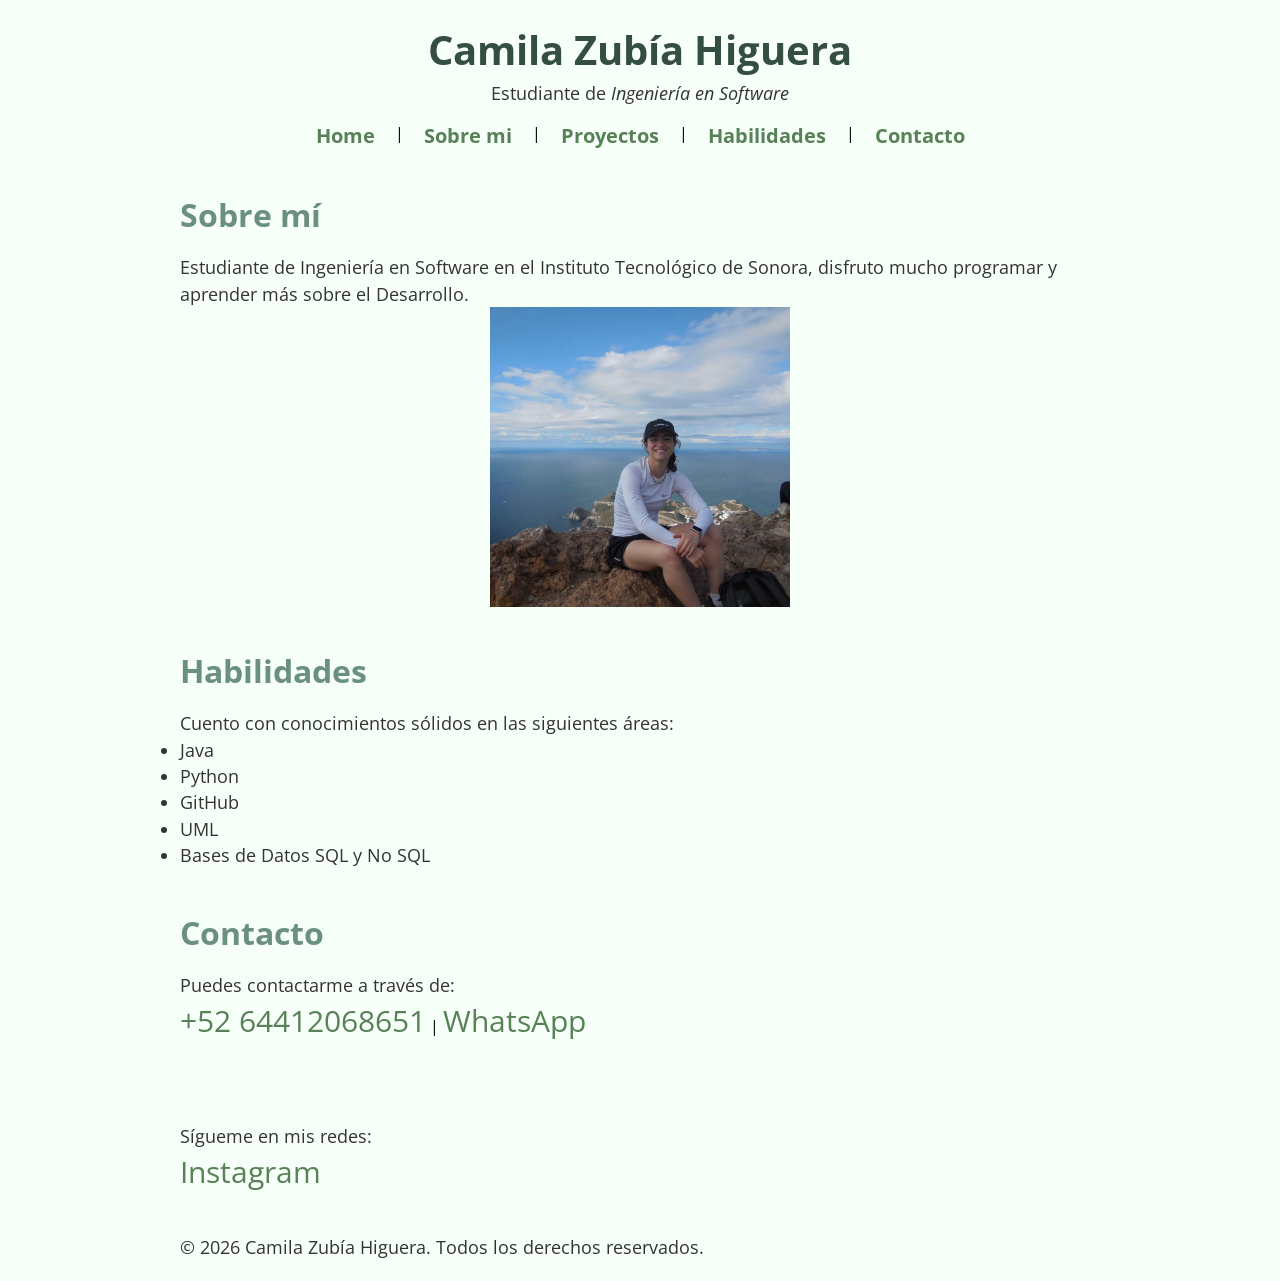
<file: Portafolio/index.html>
<!DOCTYPE html>
<html lang="es">
<head>
    <meta charset="UTF-8">
    <meta name="viewport" content="width=device-width, initial-scale=1.0">
    <meta name="description" content="Portafolio profesional de ingeniera de software">
    <meta name="author" content="Camila Zubía Higuera">
    <title>Portafolio profesional Camila Zubía</title>
    <link rel="stylesheet" type="text/css" href="./estilos/styles.css"/>
    <link rel="icon" type="image/jpeg" href="images/cam.jpeg">
</head>
<body>

    <header>
        <h1>Camila Zubía Higuera</h1> <p>Estudiante de <em>Ingeniería en Software</em></p> <nav>
            <a href="index.html">Home</a> |
            <a href="about.html">Sobre mi</a> |
            <a href="projects.html">Proyectos</a> |
            <a href="skills.html">Habilidades</a> |
            <a href="contact.html">Contacto</a>
        </nav>
    </header>

    <main>
        <section id="about">
            <h2>Sobre mí</h2>
            <p>Estudiante de Ingeniería en Software en el Instituto Tecnológico de Sonora, disfruto mucho programar y aprender más sobre el Desarrollo.</p>
            <img id="cam" src="images/cam.jpeg" alt="Foto de Camila Zubia en la cima del tetacahui" width="300">
        </section>

        <section id="skills">
            <h2>Habilidades</h2>
            <p>Cuento con conocimientos sólidos en las siguientes áreas:</p>
            <ul>
                <li>Java</li>
                <li>Python</li>
                <li>GitHub</li>
                <li>UML</li>
                <li>Bases de Datos SQL y No SQL</li>
            </ul>
        </section>

        <section id="contact">
            <h2>Contacto</h2>
            <p>Puedes contactarme a través de:</p>
            <a href="tel:+526442068651" target="_blank">+52 64412068651</a> | 
            <a href="https://wa.me/526442068651" target="_blank" rel="noopener noreferrer">WhatsApp</a>
        </section>
    </main>

    <footer>
        <section>
            <p>Sígueme en mis redes:</p>
            <a href="https://www.instagram.com" target="_blank" rel="noopener noreferrer">Instagram</a>
        </section>
        <p>&copy; 2026 Camila Zubía Higuera. Todos los derechos reservados.</p>
    </footer>

</body>
</html>
</file>
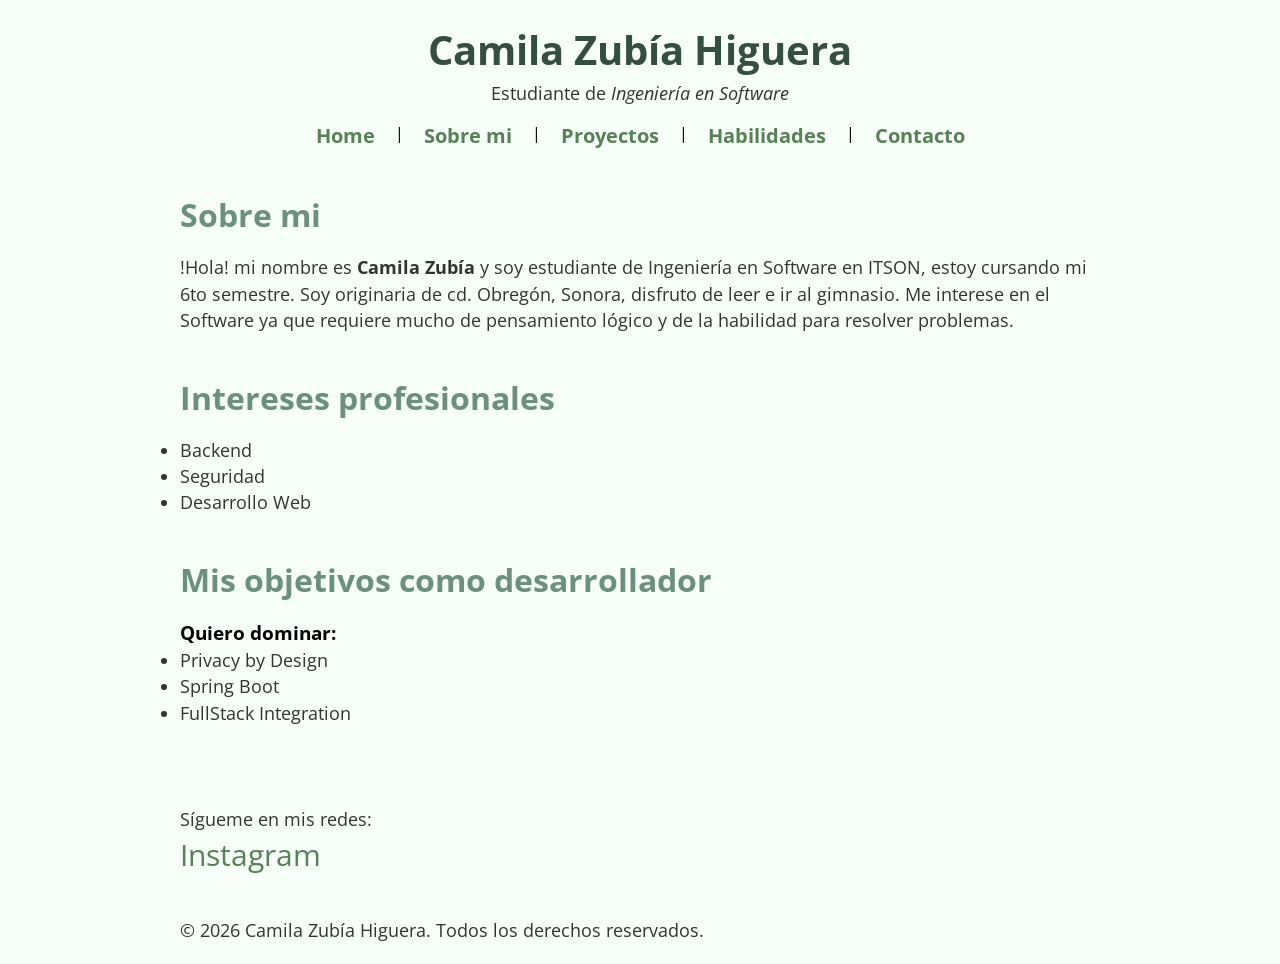
<file: Portafolio/about.html>
<!DOCTYPE html>
<html lang="es">
<head>
    <meta charset="UTF-8">
    <meta name="viewport" content="width=device-width, initial-scale=1.0">
    <meta name="description" content="Informacíon personal de Camila Zubía">
    <meta name="author" content="Camila Zubía Higuera">
    <title>Informacíon acerca de Camila Zubía</title>
    <link rel="stylesheet" type="text/css" href="./estilos/styles.css"/>
    <link rel="icon" type="image/jpeg" href="images/cam.jpeg">
</head>
<body>

    <header>
        <h1>Camila Zubía Higuera</h1> <p>Estudiante de <em>Ingeniería en Software</em></p> <nav>
            <a href="index.html">Home</a> |
            <a href="about.html">Sobre mi</a> |
            <a href="projects.html">Proyectos</a> |
            <a href="skills.html">Habilidades</a> |
            <a href="contact.html">Contacto</a>
        </nav>
    </header>

    <main>
        <section>
            <h2>Sobre mi</h2>
            <p>!Hola! mi nombre es <strong>Camila Zubía</strong> y soy estudiante de Ingeniería en Software en ITSON, estoy cursando mi 6to semestre. Soy originaria de cd. Obregón, Sonora, disfruto de leer e ir al gimnasio. Me interese en el Software ya que requiere mucho de pensamiento lógico y de la habilidad para resolver problemas.</p>
        </section>
        <section>
            <h2>Intereses profesionales</h2>
            <ul>
                <li>Backend</li>
                <li>Seguridad</li>
                <li>Desarrollo Web</li>
            </ul>
        </section>
        <section>
            <h2>Mis objetivos como desarrollador</h2>
            <h3>Quiero dominar:</h3>
            <ul>
                <li>Privacy by Design</li>
                <li>Spring Boot</li>
                <li>FullStack Integration</li>
            </ul>
        </section>
    </main>

    <footer>
        <section>
            <p>Sígueme en mis redes:</p>
            <a href="https://www.instagram.com" target="_blank" rel="noopener noreferrer">Instagram</a>
        </section>
        <p>&copy; 2026 Camila Zubía Higuera. Todos los derechos reservados.</p>
    </footer>

</body>
</html>
</file>
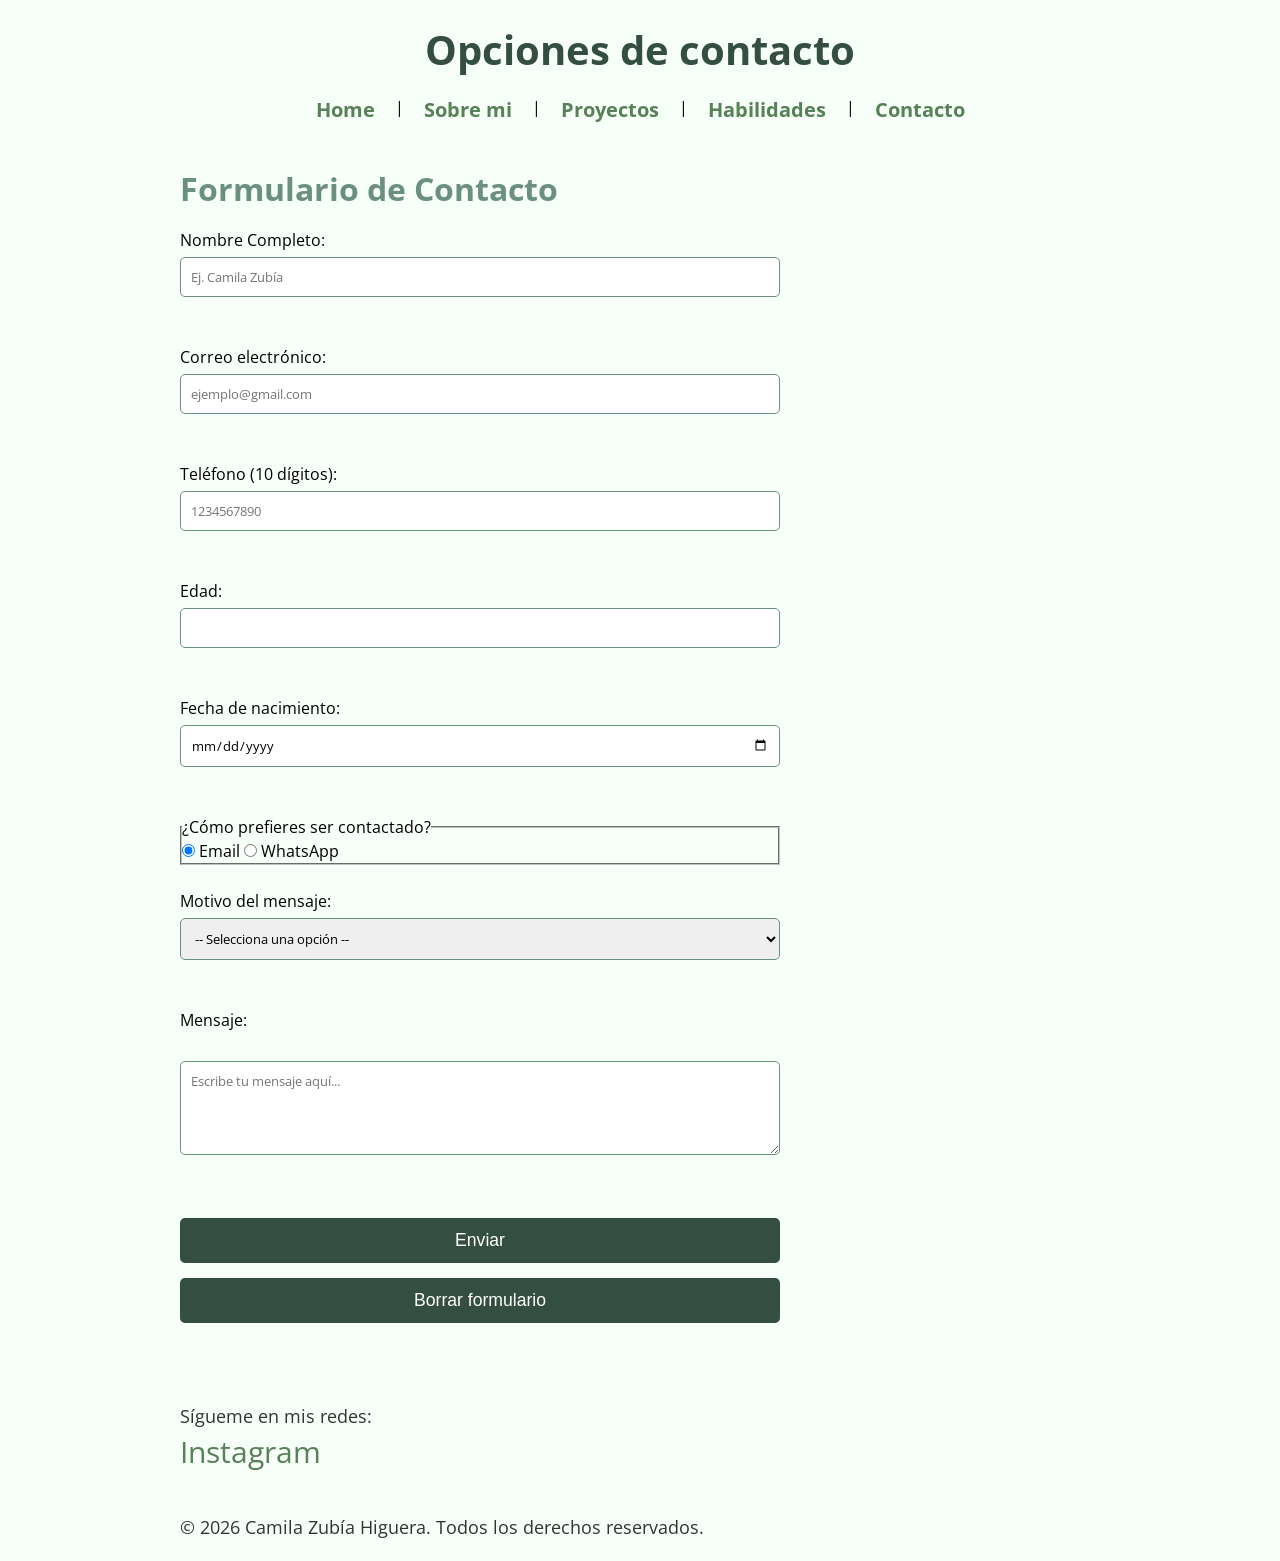
<file: Portafolio/contact.html>
<!DOCTYPE html>
<html lang="es">
<head>
    <meta charset="UTF-8">
    <meta name="viewport" content="width=device-width, initial-scale=1.0">
    <meta name="description" content="Informacion de Contacto">
    <meta name="author" content="Camila Zubía Higuera">
    <title>Medios de Contacto | Camila Zubía</title>
    <link rel="stylesheet" type="text/css" href="./estilos/styles.css"/>
    <link rel="icon" type="image/jpeg" href="images/cam.jpeg">
</head>
<body>
    <header>
        <h1>Opciones de contacto</h1>
        <nav>
            <a href="index.html">Home</a> |
            <a href="about.html">Sobre mi</a> |
            <a href="projects.html">Proyectos</a> |
            <a href="skills.html">Habilidades</a> |
            <a href="contact.html">Contacto</a>
        </nav>
    </header>
    <main>
        <section>
            <h2>Formulario de Contacto</h2>
            <form action="" method="post">
                <label for="nombre">Nombre Completo:</label>
                <input type="text" id="nombre" name="nombre" placeholder="Ej. Camila Zubía" required><br><br>

                <label for="correo">Correo electrónico:</label>
                <input type="email" id="correo" name="correo" placeholder="ejemplo@gmail.com" required><br><br>

                <label for="cel">Teléfono (10 dígitos):</label>
                <input type="tel" id="cel" name="tel" placeholder="1234567890" required pattern="[0-9]{10}"><br><br>

                <label for="edad">Edad:</label>
                <input type="number" id="edad" name="edad" min="18" max="99" required><br><br>

                <label for="fecha">Fecha de nacimiento:</label>
                <input type="date" id="fecha" name="fecha"><br><br>

                <fieldset>
                    <legend>¿Cómo prefieres ser contactado?</legend>
                    <label for="pref_email">
                        <input type="radio" id="pref_email" name="preferencia" value="email" checked> Email
                    </label>
                    <label for="pref_whatsapp">
                        <input type="radio" id="pref_whatsapp" name="preferencia" value="whatsapp"> WhatsApp
                    </label>
                </fieldset><br>

                <label for="motivo">Motivo del mensaje:</label>
                <select id="motivo" name="motivo" required>
                    <option value="">-- Selecciona una opción --</option>
                    <option value="contratacion">Propuesta de trabajo</option>
                    <option value="colaboracion">Colaboración</option>
                    <option value="saludo">Solo saludar</option>
                </select><br><br>

                <label for="mensaje">Mensaje:</label><br>
                <textarea id="mensaje" name="mensaje" rows="4" cols="50" placeholder="Escribe tu mensaje aquí..."></textarea><br><br>

                <button type="submit">Enviar</button>
                <button type="reset">Borrar formulario</button>
            </form>
        </section>
    </main>
    <footer>
        <section>
            <p>Sígueme en mis redes:</p>
            <a href="https://www.instagram.com" target="_blank" rel="noopener noreferrer">Instagram</a>
        </section>
        <p>&copy; 2026 Camila Zubía Higuera. Todos los derechos reservados.</p>
    </footer>
</body>
</file>
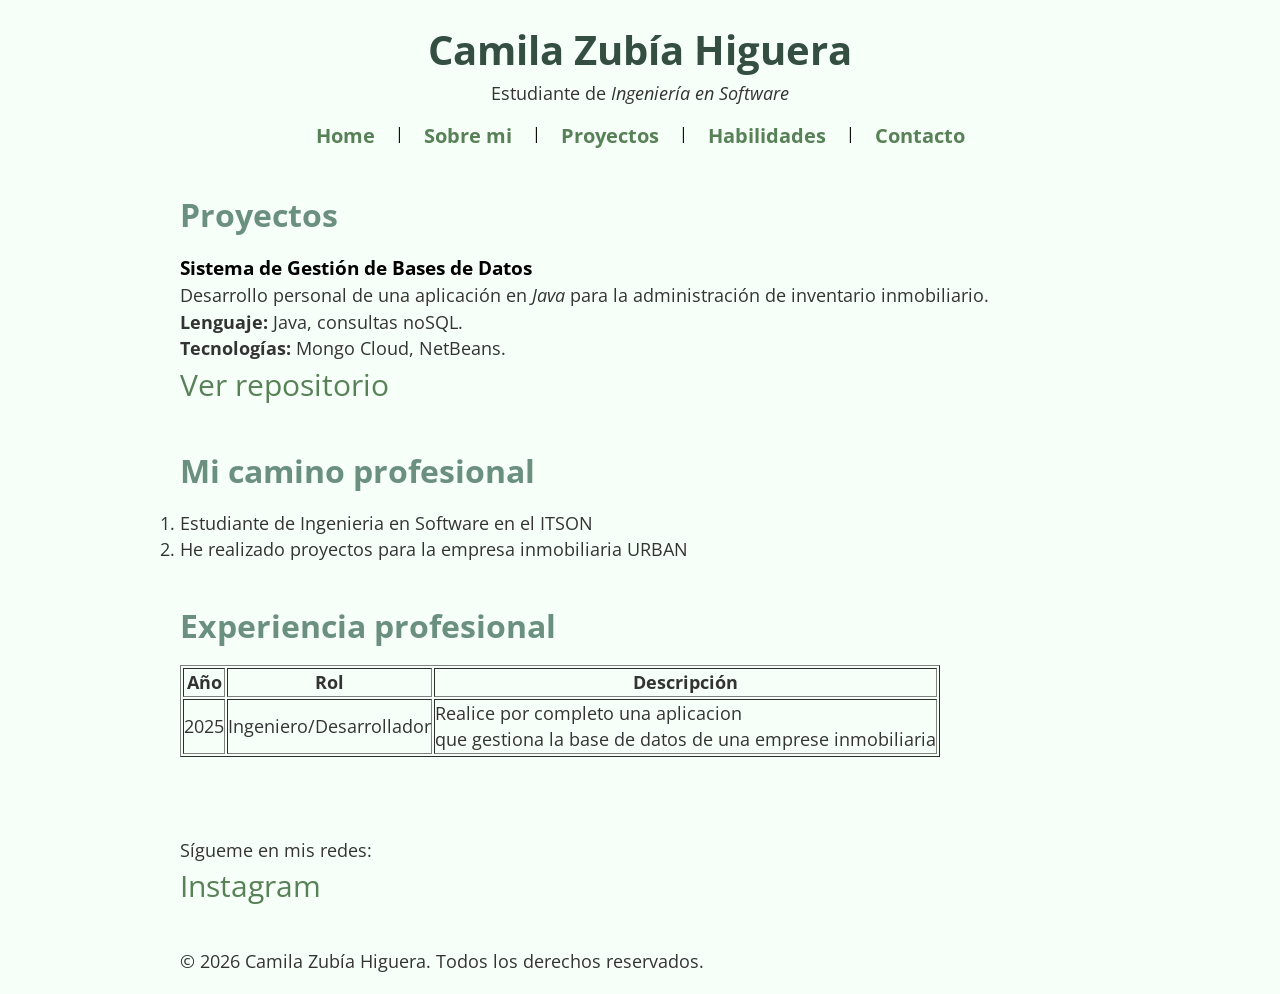
<file: Portafolio/projects.html>
<!DOCTYPE html>
<html lang="es">
<head>
    <meta charset="UTF-8">
    <meta name="viewport" content="width=device-width, initial-scale=1.0">
    <meta name="description" content="Informacíon personal de Camila Zubía">
    <meta name="author" content="Camila Zubía Higuera">
    <title>Informacíon acerca de Camila Zubía</title>
    <link rel="stylesheet" type="text/css" href="./estilos/styles.css"/>
    <link rel="icon" type="image/jpeg" href="images/cam.jpeg">
</head>
<body>

    <header>
        <h1>Camila Zubía Higuera</h1> <p>Estudiante de <em>Ingeniería en Software</em></p> <nav>
            <a href="index.html">Home</a> |
            <a href="about.html">Sobre mi</a> |
            <a href="projects.html">Proyectos</a> |
            <a href="skills.html">Habilidades</a> |
            <a href="contact.html">Contacto</a>
        </nav>
    </header>

    <main>
        <section id="projects">
            <h2>Proyectos</h2>
            <article>
                <h3>Sistema de Gestión de Bases de Datos</h3>
                <p>Desarrollo personal de una aplicación en <em>Java</em> para la administración de inventario inmobiliario.</p>
                <p><strong>Lenguaje:</strong> Java, consultas noSQL.</p>
                <p><strong>Tecnologías:</strong> Mongo Cloud, NetBeans.</p>
                <a href="https://github.com/Camila-Zubia" target="_blank" rel="noopener noreferrer">Ver repositorio</a>
            </article>
        </section>
        <section>
            <h2>Mi camino profesional</h2>
            <ol>
                <li>Estudiante de Ingenieria en Software en el ITSON</li>
                <li>He realizado proyectos para la empresa inmobiliaria URBAN</li>
            </ol>
        </section>
        <section>
            <h2>Experiencia profesional</h2>
            <table border="1">
                <thead>
                    <tr>
                        <th>Año</th>
                        <th>Rol</th>
                        <th>Descripción</th>
                    </tr>
                </thead>
                <tbody>
                    <tr>
                        <td>2025</td>
                        <td>Ingeniero/Desarrollador</td>
                        <td>Realice por completo una aplicacion<br>
                             que gestiona la base de datos de una emprese inmobiliaria</td>
                    </tr>
                </tbody>
            </table>
        </section>
    </main>

    <footer>
        <section>
            <p>Sígueme en mis redes:</p>
            <a href="https://www.instagram.com" target="_blank" rel="noopener noreferrer">Instagram</a>
        </section>
        <p>&copy; 2026 Camila Zubía Higuera. Todos los derechos reservados.</p>
    </footer>

</body>
</html>
</file>
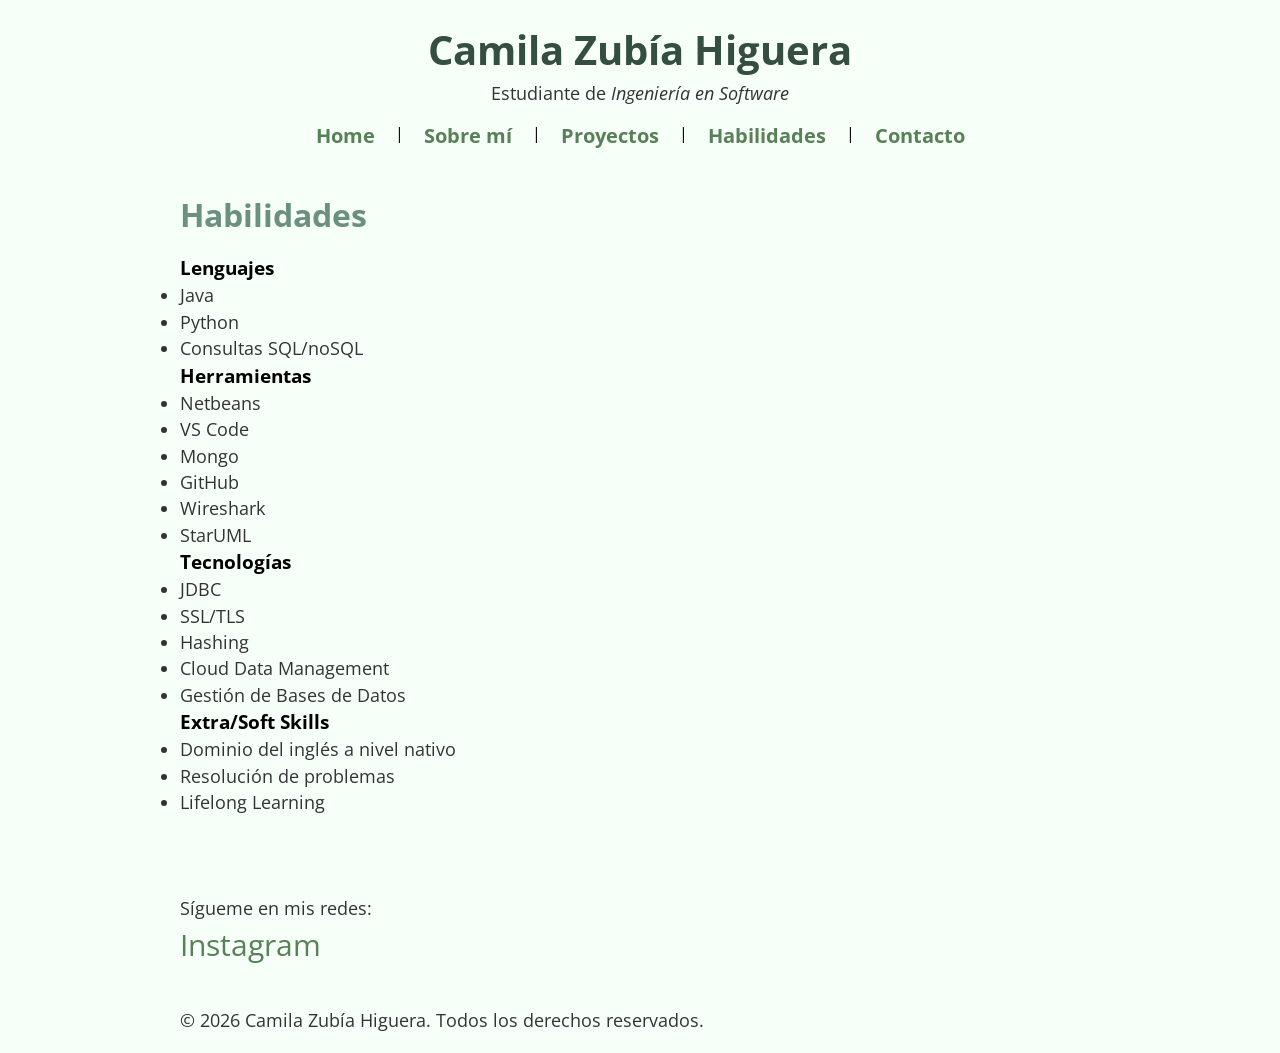
<file: Portafolio/skills.html>
<!DOCTYPE html>
<html lang="es">
<head>
    <meta charset="UTF-8">
    <meta name="viewport" content="width=device-width, initial-scale=1.0">
    <meta name="description" content="Habilidades">
    <meta name="author" content="Camila Zubía Higuera">
    <title>Habilidades | Camila Zubía</title>
    <link rel="stylesheet" type="text/css" href="./estilos/styles.css"/>
    <link rel="icon" type="image/jpeg" href="images/cam.jpeg">
</head>
<body>

    <header>
        <h1>Camila Zubía Higuera</h1>
        <p>Estudiante de <em>Ingeniería en Software</em></p>
        <nav>
            <a href="index.html">Home</a> |
            <a href="about.html">Sobre mí</a> |
            <a href="projects.html">Proyectos</a> |
            <a href="skills.html">Habilidades</a> |
            <a href="contact.html">Contacto</a>
        </nav>
    </header>

    <main>
        <section>
            <h2>Habilidades</h2>
            <div>
                <h3>Lenguajes</h3>
                <ul>
                    <li>Java</li>
                    <li>Python</li>
                    <li>Consultas SQL/noSQL</li>
                </ul>
            </div>
            <div>
                <h3>Herramientas</h3>
                <ul>
                    <li>Netbeans</li>
                    <li>VS Code</li>
                    <li>Mongo</li>
                    <li>GitHub</li>
                    <li>Wireshark</li>
                    <li>StarUML</li>
                </ul>
            </div>
            <div>
                <h3>Tecnologías</h3>
                <ul>
                    <li>JDBC</li>
                    <li>SSL/TLS</li>
                    <li>Hashing</li>
                    <li>Cloud Data Management</li>
                    <li>Gestión de Bases de Datos</li>
                </ul>
            </div>
            <div>
                <h3>Extra/Soft Skills</h3>
                <ul>
                    <li>Dominio del inglés a nivel nativo</li>
                    <li>Resolución de problemas</li>
                    <li>Lifelong Learning</li>
                </ul>
            </div>
        </section>
    </main>
    <footer>
        <section>
            <p>Sígueme en mis redes:</p>
            <a href="https://www.instagram.com" target="_blank" rel="noopener noreferrer">Instagram</a>
        </section>
        <p>&copy; 2026 Camila Zubía Higuera. Todos los derechos reservados.</p>
    </footer>

</body>
</html>
</file>
<file: Portafolio/estilos/styles.css>
@import url('./global.css');

body{
    background-color: var(--bg-color);
    color:var(--text-color);
    font-family: "Open Sans";
    line-height: 1.5;
}

*{
    box-sizing: border-box;
    margin: 0;
    padding: 0;
}

main, header, footer{
    padding: 20px 40px;
    max-width: 1000px;
    margin: 0 auto;
}

section{
    margin-bottom: 40px;
}

#cam{
    display: block;
    margin-left: auto;
    margin-right: auto;
    width: 500;
}

h1{
    font-size: 2.5rem;
    color: #344e41;
}

h2 {
    color: #6b9080;
    font-size: 2rem;
    margin-bottom: 15px;
}

p, li, table {
    font-size: 1.1rem;
    color: #333;
}

a{
    font-size: 30px;
    color:#588157;
}

header {
    display: flex;
    flex-direction: column;
    align-items: center;
    border-radius: 10px;
}

nav {
    display: flex;
    gap: 20px;
    margin-top: 15px;
}

nav a {
    font-size: 20px;
    font-weight: bold;
}

form {
    display: flex;
    flex-direction: column;
    max-width: 600px;
}

input, select, textarea {
    padding: 10px;
    margin-top: 5px;
    border: 1px solid #6b9080;
    border-radius: 5px;
    font-family: "Open Sans", sans-serif;
}

button {
    padding: 12px 20px;
    margin-top: 15px;
    background-color: #344e41;
    color: white;
    border: none;
    border-radius: 5px;
    cursor: pointer;
    font-size: 1.1rem;
}

button:hover {
    background-color: var(--links-hover);
}
</file>
